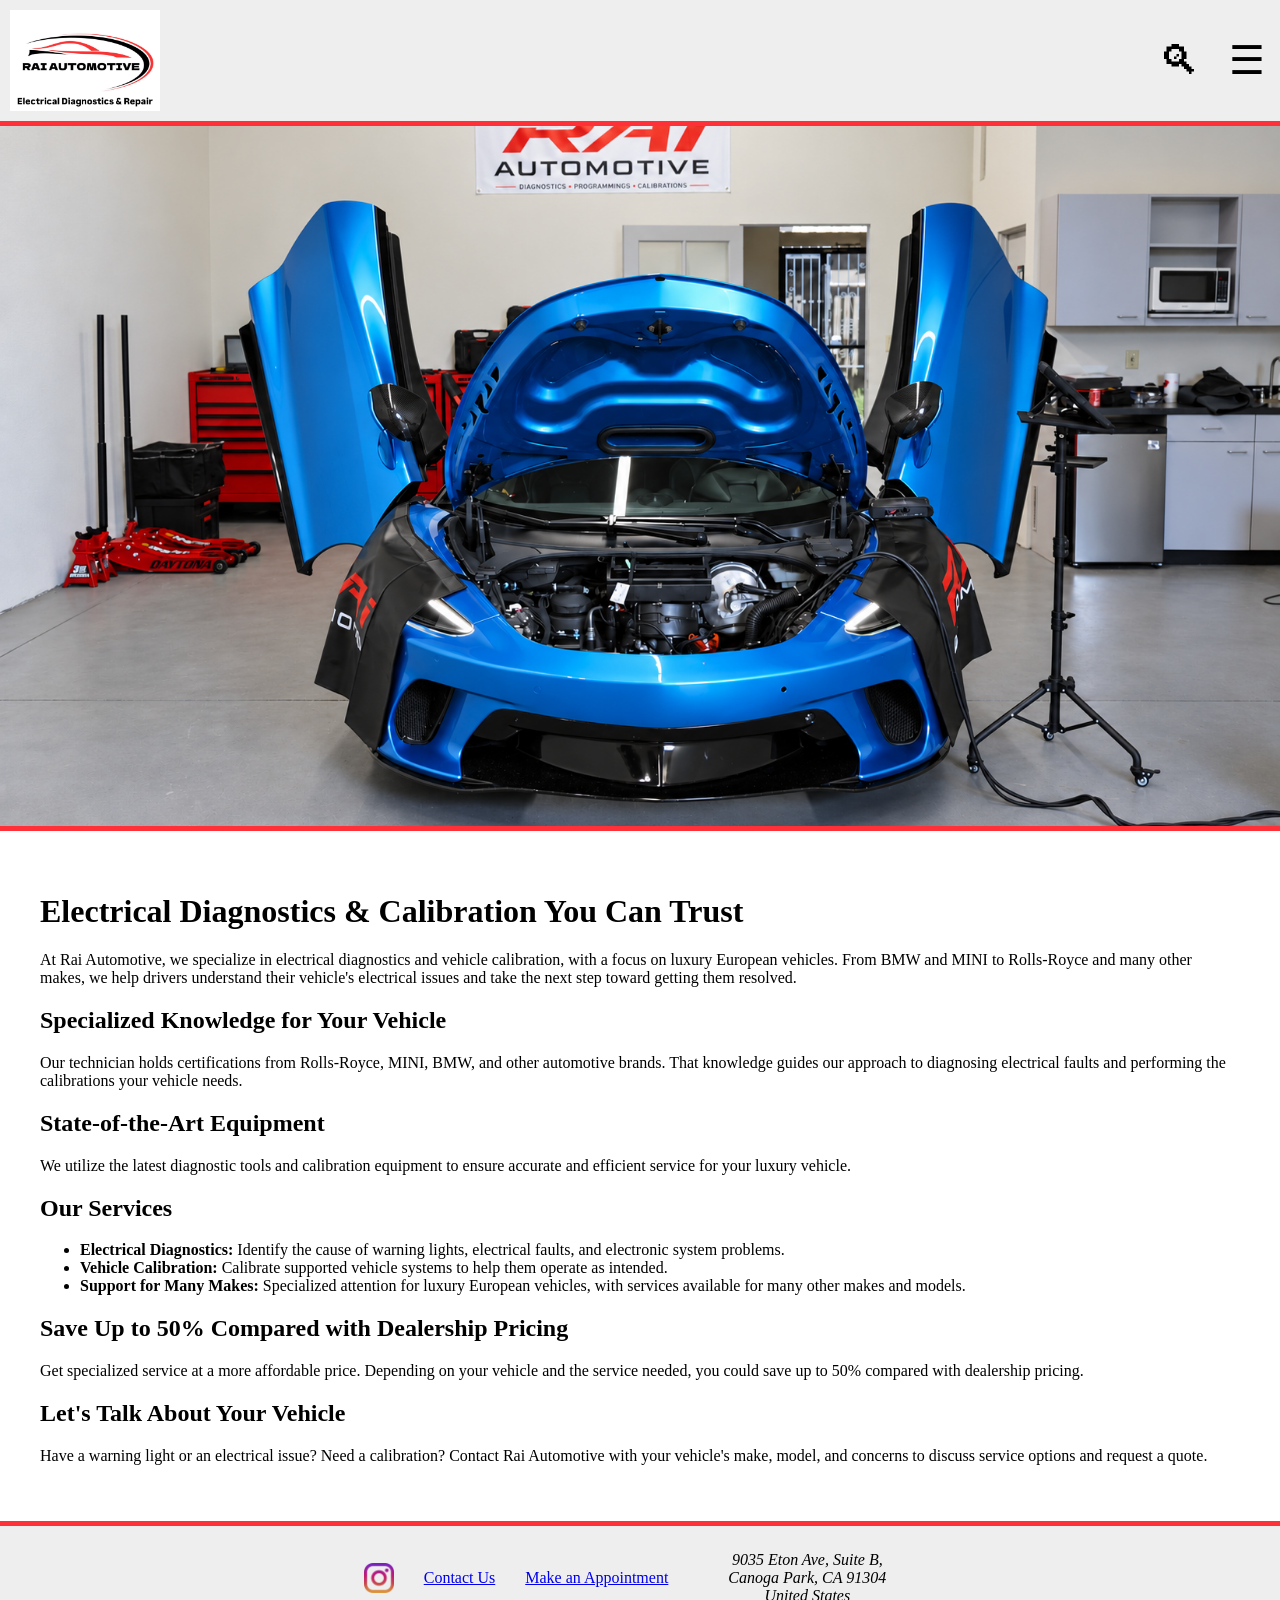
<file: index.html>
<!-- Hey everyone. My project is supposed to be a website for a car electritian shop -->
<!-- My elements are <fieldset>, <datalist>, <optgroup> and my attributes are autocomplete,  minlength, loop-->


<!DOCTYPE html>
    <html lang="en">
        <head>
            <meta charset="utf-8">
            <meta name="viewport" content="width=device-width, initial-scale=0.8, maximum-scale=1.2">
        <title>Rai Automotive</title>
            <link href="_css/styles.css" rel="stylesheet">
        </head>

        <body>
            <header class="site-header">
                <!-- Left side: Logo to main -->
                <a href="index.html">
                    <img
                        src="images/Rai-automotive-logo.png"
                        alt="Rai Automotive home"
                        class="logo"
                    >
                </a>

                <!-- Right side: menu and search -->
                <div class="header-tools">
                    
                    <div class="site-search">
                        <details>
                            <summary aria-label="Open search bar">🔍︎</summary>
                            <input
                                type="search"
                                id="site-search"
                                name="q"
                                placeholder="Search the website"
                            >
                        </details>
                    </div>
                    
                    <nav>
                        <!-- Create a dropdown menu for pages -->
                        <details class="page-menu">
                            <summary aria-label="Open navigation menu">☰</summary>

                            <div class="page-list">
                                <ul>
                                    <div><li><a href="index.html" title="Home">Home</a></li></div>
                                    <div><li><a href="services.html">Services</a></li></div>
                                    <div><li><a href="appointments.html" title="Make an appointment">Appointments</a></li></div>
                                    <div><li><a href="contact.html" title="Contact Rai Automotive">Contact</a></li></div>
                                </ul>
                            </div>
                        </details>
                    </nav>

                </div>

            </header>

            <div class="hero">
                <img
                    src="images/Mclaren.jpg"
                    alt="McLaren being serviced at Rai Automotive"
                >
            </div>

            <main>
                <h1>Electrical Diagnostics &amp; Calibration You Can Trust</h1>
                <p>At Rai Automotive, we specialize in electrical diagnostics and vehicle calibration, with a focus on luxury European vehicles. From BMW and MINI to Rolls-Royce and many other makes, we help drivers understand their vehicle&apos;s electrical issues and take the next step toward getting them resolved.</p>
                <h2>Specialized Knowledge for Your Vehicle</h2>
                <p>Our technician holds certifications from Rolls-Royce, MINI, BMW, and other automotive brands. That knowledge guides our approach to diagnosing electrical faults and performing the calibrations your vehicle needs.</p>
                <h2>State-of-the-Art Equipment</h2>
                <p>We utilize the latest diagnostic tools and calibration equipment to ensure accurate and efficient service for your luxury vehicle.</p>
                <h2>Our Services</h2>
                <ul>
                    <li><b>Electrical Diagnostics:</b> Identify the cause of warning lights, electrical faults, and electronic system problems.</li>
                    <li><b>Vehicle Calibration:</b> Calibrate supported vehicle systems to help them operate as intended.</li>
                    <li><b>Support for Many Makes:</b> Specialized attention for luxury European vehicles, with services available for many other makes and models.</li>
                </ul>
                <h2>Save <strong>Up to 50%</strong> Compared with Dealership Pricing</h2>
                <p>Get specialized service at a more affordable price. Depending on your vehicle and the service needed, you could save up to 50% compared with dealership pricing.</p>
                <h2>Let&apos;s Talk About Your Vehicle</h2>
                <p>Have a warning light or an electrical issue? Need a calibration? Contact Rai Automotive with your vehicle&apos;s make, model, and concerns to discuss service options and request a quote.</p>
            </main>
            <footer class="site-footer">
                <p><a href="https://www.instagram.com/rai.automotive/" title="Rai Automotive on Instagram" target="_blank"><img src="images/insta.png" alt="Instagram"></a></p>
                <p class="footer-link"><a href="contact.html" title="Contact Rai Automotive">Contact Us</a></p>
                <p class="footer-link"><a href="appointments.html" title="Make an appointment">Make an Appointment</a></p>
                <p><address>9035 Eton Ave, Suite B,<br> Canoga Park, CA 91304 <br> United States</address></p>
            </footer>
        </body>
        


    </html>
</file>
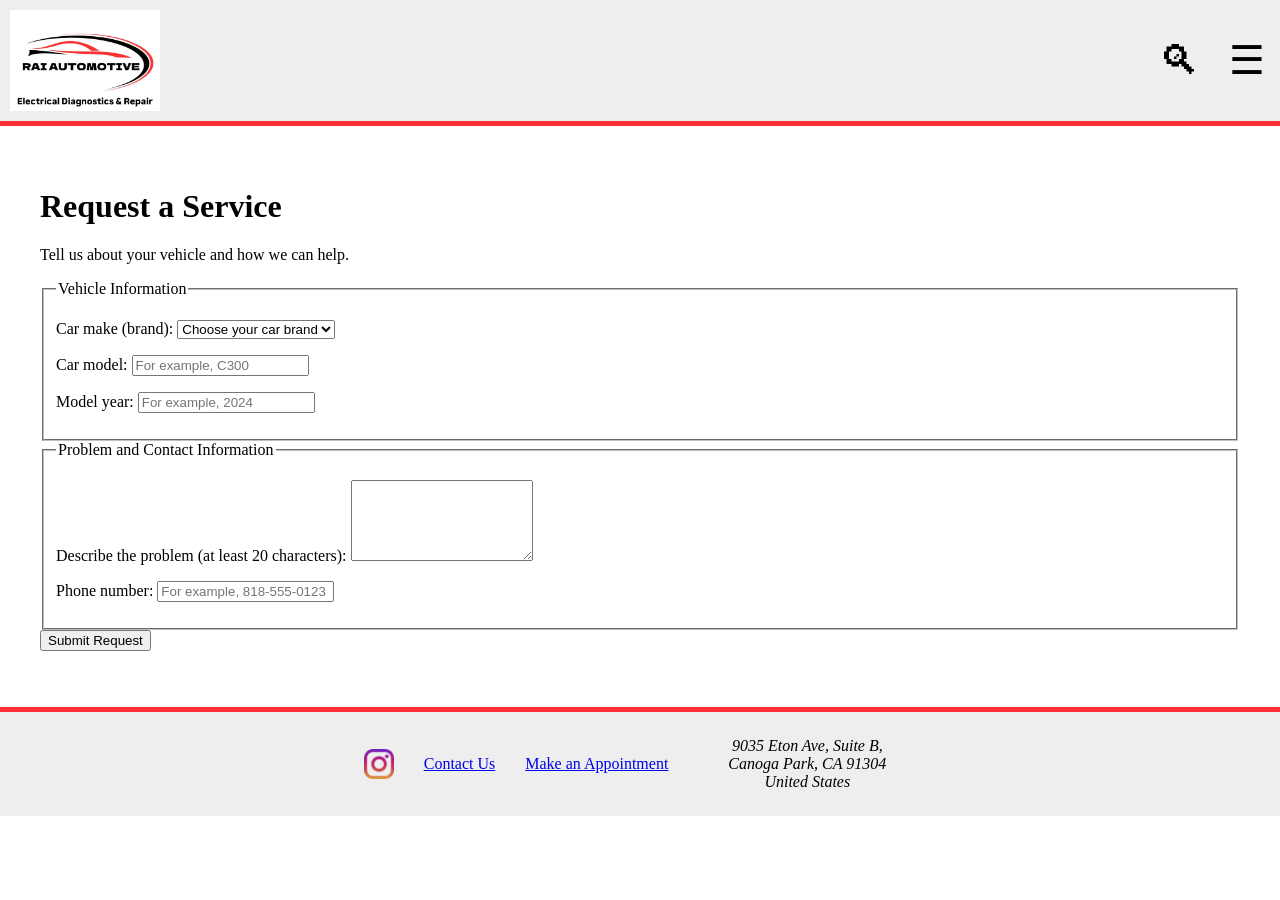
<file: appointments.html>
<!-- Hey everyone. My project is supposed to be a website for a car electritian shop -->
<!-- My elements are <fieldset>, <datalist>, <optgroup> and my attributes are autocomplete,  minlength, loop-->


<!DOCTYPE html>
    <html lang="en">
        <head>
            <meta charset="utf-8">
            <meta name="viewport" content="width=device-width, initial-scale=0.8, maximum-scale=1.2">
        <title>Make an Appointment</title>
            <link href="_css/styles.css" rel="stylesheet">
        </head>

        <body>
            <header class="site-header">
                <!-- Left side: Logo to main -->
                <a href="index.html">
                    <img
                        src="images/Rai-automotive-logo.png"
                        alt="Rai Automotive home"
                        class="logo"
                    >
                </a>

                <!-- Right side: menu and search -->
                <div class="header-tools">
                    
                    <div class="site-search">
                        <details>
                            <summary aria-label="Open search bar">🔍︎</summary>
                            <input
                                type="search"
                                id="site-search"
                                name="q"
                                placeholder="Search the website"
                            >
                        </details>
                    </div>
                    
                    <nav>
                        <!-- Create a dropdown menu for pages -->
                        <details class="page-menu">
                            <summary aria-label="Open navigation menu">☰</summary>

                            <div class="page-list">
                                <ul>
                                    <div><li><a href="index.html" title="Home">Home</a></li></div>
                                    <div><li><a href="services.html">Services</a></li></div>
                                    <div><li><a href="appointments.html" title="Make an appointment">Appointments</a></li></div>
                                    <div><li><a href="contact.html" title="Contact Rai Automotive">Contact</a></li></div>
                                </ul>
                            </div>
                        </details>
                    </nav>

                </div>

            </header>

            <main>
                <h1>Request a Service</h1>

                <p>Tell us about your vehicle and how we can help.</p>

                <form id="service-form">

                    <!-- MY ELEMENT: fieldset groups related form fields together. -->
                    <fieldset>
                        <legend>Vehicle Information</legend>

                        <p>
                            <label for="make">Car make (brand):</label>

                            <select id="make" name="make" required>
                                <option value="">Choose your car brand</option>

                                <!-- MY ELEMENT: optgroup organizes dropdown options under a heading given by its label attribute. -->
                                <optgroup label="European Brands">
                                    <option>BMW</option>
                                    <option>Mercedes-Benz</option>
                                    <option>MINI</option>
                                    <option>Rolls-Royce</option>
                                    <option>Audi</option>
                                    <option>Porsche</option>
                                </optgroup>

                                <optgroup label="Other Brands">
                                    <option>Toyota</option>
                                    <option>Honda</option>
                                    <option>Kia</option>
                                    <option>Ford</option>
                                    <option>Other</option>
                                </optgroup>
                            </select>
                        </p>

                        <p>
                            <label for="model">Car model:</label>

                            <input
                                type="text"
                                id="model"
                                name="model"
                                list="model-suggestions"
                                placeholder="For example, C300"
                                required
                            >

                            <!-- MY ELEMENT: datalist provides suggestions for the connected input. Customers can also type another model. This feature is not Baseline because it is limited in availability and does not work on firefox -->
                            <datalist id="model-suggestions">
                                <option value="C 300">
                                <option value="330i">
                                <option value="Cooper">
                                <option value="Ghost">
                            </datalist>
                        </p>

                        <p>
                            <label for="year">Model year:</label>

                            <input
                                type="number"
                                id="year"
                                name="year"
                                min="1980"
                                step="1"
                                placeholder="For example, 2024"
                                required
                            >
                        </p>
                    </fieldset>

                    <fieldset>
                        <legend>Problem and Contact Information</legend>

                        <p>
                            <label for="problem">
                                Describe the problem (at least 20 characters):
                            </label>

                            <!-- MY ATTRIBUTE: minlength requires at least 20 characters. required also prevents the field from being left empty. -->
                            <textarea
                                id="problem"
                                name="problem"
                                rows="5"
                                minlength="20"
                                required
                            ></textarea>
                        </p>

                        <p>
                            <label for="phone">Phone number:</label>

                            <!-- MY ATTRIBUTE: autocomplete="tel" lets the browser offer a saved phone number for this field. -->
                            <input
                                type="tel"
                                id="phone"
                                name="phone"
                                autocomplete="tel"
                                placeholder="For example, 818-555-0123"
                                required
                            >
                        </p>
                    </fieldset>

                    <button type="submit">Submit Request</button>
                </form>

                <p id="confirmation" role="status"></p>
            </main>
            <footer class="site-footer">
                <p><a href="https://www.instagram.com/rai.automotive/" title="Rai Automotive on Instagram" target="_blank"><img src="images/insta.png" alt="Instagram"></a></p>
                <p class="footer-link"><a href="contact.html" title="Contact Rai Automotive">Contact Us</a></p>
                <p class="footer-link"><a href="appointments.html" title="Make an appointment">Make an Appointment</a></p>
                <p><address>9035 Eton Ave, Suite B,<br> Canoga Park, CA 91304 <br> United States</address></p>
            </footer>
        </body>
        


    </html>
</file>
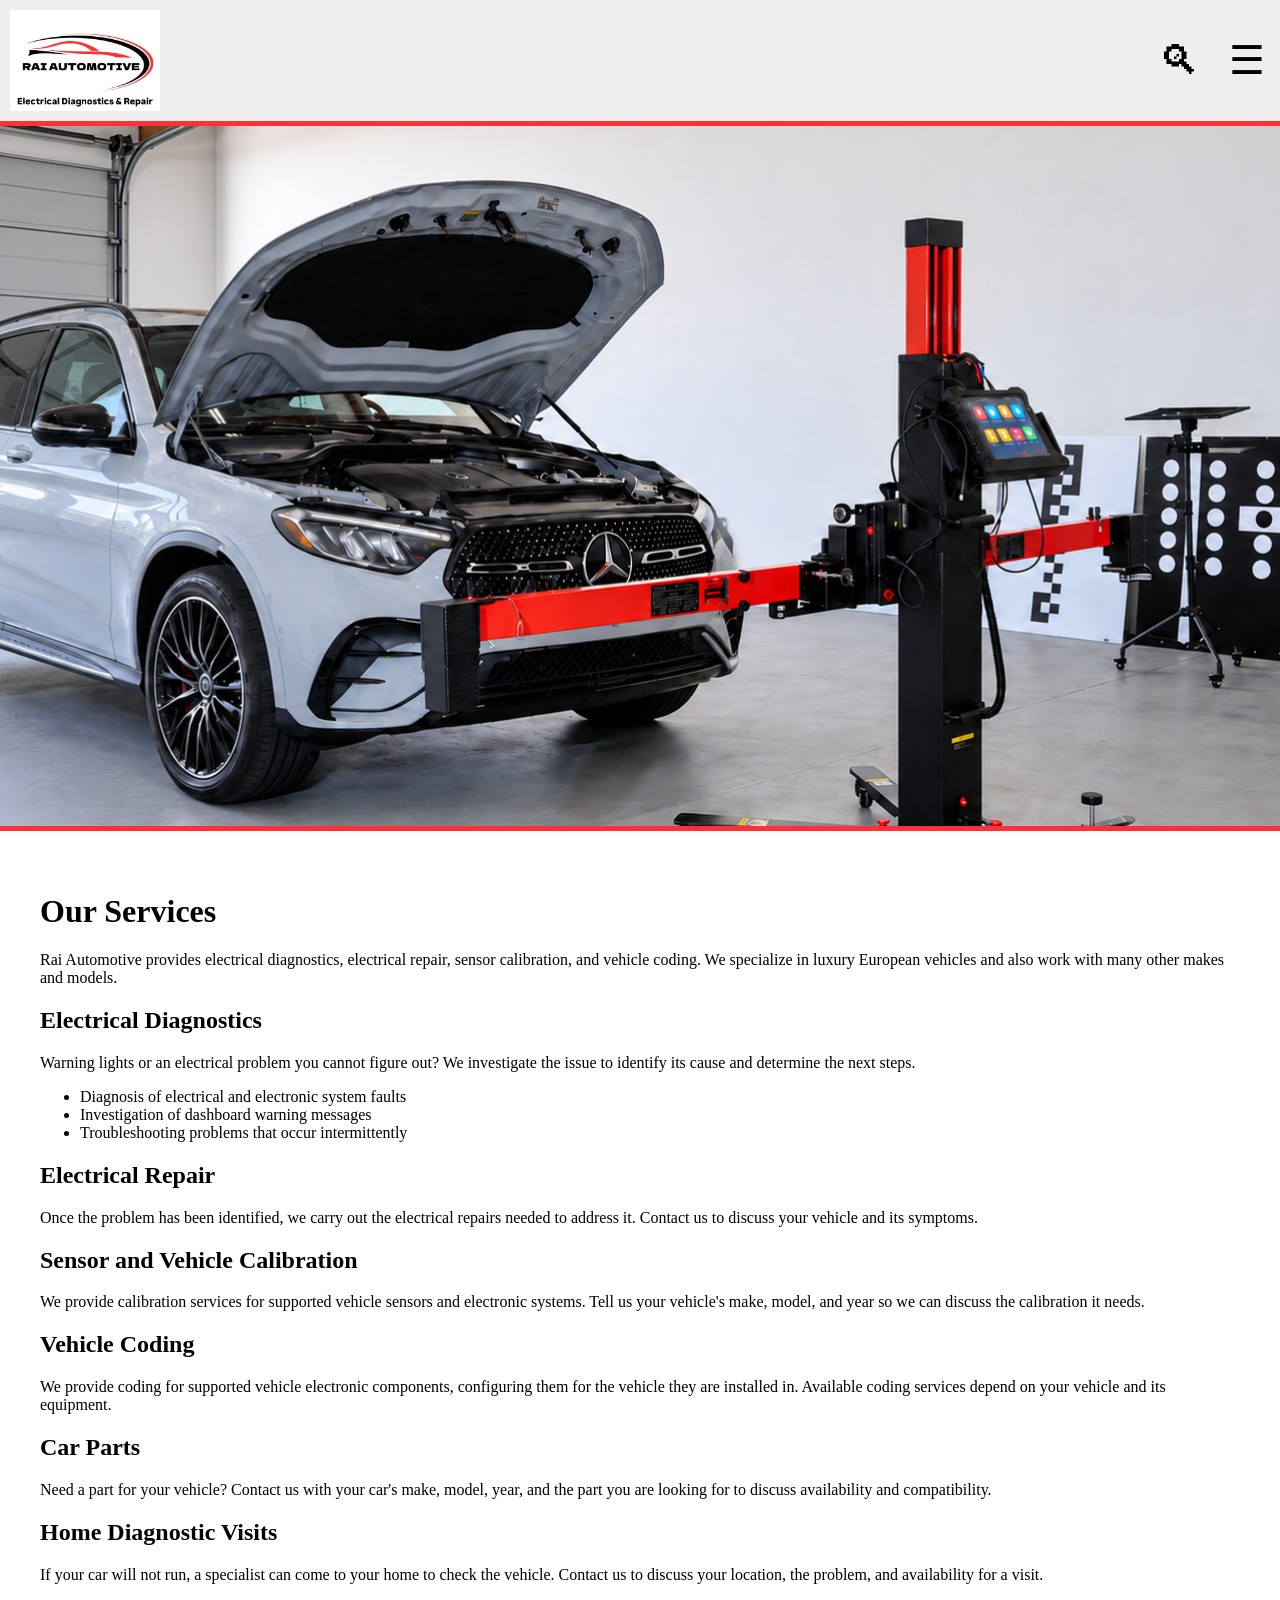
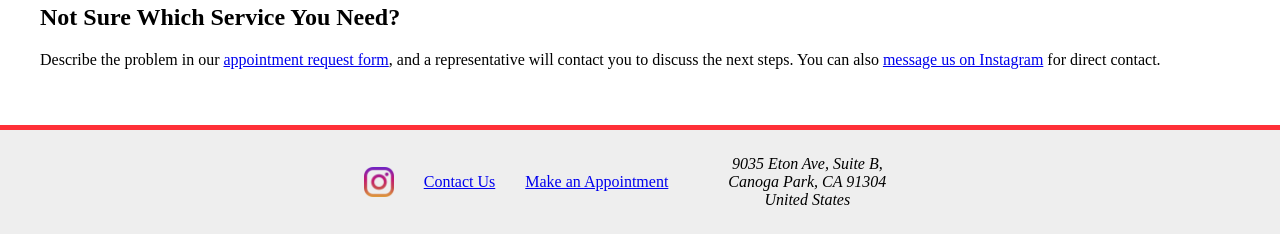
<file: services.html>
<!-- Hey everyone. My project is supposed to be a website for a car electritian shop -->
<!-- My elements are <fieldset>, <datalist>, <optgroup> and my attributes are autocomplete,  minlength, loop-->


<!DOCTYPE html>
    <html lang="en">
        <head>
            <meta charset="utf-8">
            <meta name="viewport" content="width=device-width, initial-scale=0.8, maximum-scale=1.2">
        <title>Our Services</title>
            <link href="_css/styles.css" rel="stylesheet">
        </head>

        <body>
            <header class="site-header">
                <!-- Left side: Logo to main -->
                <a href="index.html">
                    <img
                        src="images/Rai-automotive-logo.png"
                        alt="Rai Automotive home"
                        class="logo"
                    >
                </a>

                <!-- Right side: menu and search -->
                <div class="header-tools">
                    
                    <div class="site-search">
                        <details>
                            <summary aria-label="Open search bar">🔍︎</summary>
                            <input
                                type="search"
                                id="site-search"
                                name="q"
                                placeholder="Search the website"
                            >
                        </details>
                    </div>
                    
                    <nav>
                        <!-- Create a dropdown menu for pages -->
                        <details class="page-menu">
                            <summary aria-label="Open navigation menu">☰</summary>

                            <div class="page-list">
                                <ul>
                                    <div><li><a href="index.html" title="Home">Home</a></li></div>
                                    <div><li><a href="services.html">Services</a></li></div>
                                    <div><li><a href="appointments.html" title="Make an appointment">Appointments</a></li></div>
                                    <div><li><a href="contact.html" title="Contact Rai Automotive">Contact</a></li></div>
                                </ul>
                            </div>
                        </details>
                    </nav>

                </div>

            </header>

            <div class="hero">
                <img
                    src="images/Mercedes.png"
                    alt="Mercedes being serviced at Rai Automotive"
                >
            </div>

            <main>
                <h1>Our Services</h1>

                <p>
                    Rai Automotive provides electrical diagnostics, electrical repair,
                    sensor calibration, and vehicle coding. We specialize in luxury
                    European vehicles and also work with many other makes and models.
                </p>

                <section>
                    <h2>Electrical Diagnostics</h2>

                    <p>
                        Warning lights or an electrical problem you cannot figure out?
                        We investigate the issue to identify its cause and determine
                        the next steps.
                    </p>

                    <ul>
                        <li>Diagnosis of electrical and electronic system faults</li>
                        <li>Investigation of dashboard warning messages</li>
                        <li>Troubleshooting problems that occur intermittently</li>
                    </ul>
                </section>

                <section>
                    <h2>Electrical Repair</h2>

                    <p>
                        Once the problem has been identified, we carry out the
                        electrical repairs needed to address it.
                        Contact us to discuss your vehicle and its symptoms.
                    </p>
                </section>

                <section>
                    <h2>Sensor and Vehicle Calibration</h2>

                    <p>
                        We provide calibration services for supported vehicle sensors
                        and electronic systems. Tell us your vehicle's make, model,
                        and year so we can discuss the calibration it needs.
                    </p>
                </section>

                <section>
                    <h2>Vehicle Coding</h2>

                    <p>
                        We provide coding for supported vehicle electronic components,
                        configuring them for the vehicle they are installed in.
                        Available coding services depend on your vehicle and its equipment.
                    </p>
                </section>

                <section>
                    <h2>Car Parts</h2>

                    <p>
                        Need a part for your vehicle? Contact us with your car's
                        make, model, year, and the part you are looking for
                        to discuss availability and compatibility.
                    </p>
                </section>

                <section>
                    <h2>Home Diagnostic Visits</h2>

                    <p>
                        If your car will not run, a specialist can come to your home
                        to check the vehicle. Contact us to discuss your location,
                        the problem, and availability for a visit.
                    </p>
                </section>

                <section>
                    <h2>Not Sure Which Service You Need?</h2>

                    <p>
                        Describe the problem in our
                        <a href="appointments.html">appointment request form</a>,
                        and a representative will contact you to discuss the next steps.
                        You can also
                        <a
                            href="https://www.instagram.com/rai.automotive/"
                            target="_blank"
                            rel="noopener"
                        >message us on Instagram</a>
                        for direct contact.
                    </p>
                </section>
            </main>

            <footer class="site-footer">
                <p><a href="https://www.instagram.com/rai.automotive/" title="Rai Automotive on Instagram" target="_blank"><img src="images/insta.png" alt="Instagram"></a></p>
                <p class="footer-link"><a href="contact.html" title="Contact Rai Automotive">Contact Us</a></p>
                <p class="footer-link"><a href="appointments.html" title="Make an appointment">Make an Appointment</a></p>
                <p><address>9035 Eton Ave, Suite B,<br> Canoga Park, CA 91304 <br> United States</address></p>
            </footer>
        </body>
        


    </html>
</file>
<file: _css/styles.css>
body {
  margin: 0;
}

.site-header {
  padding: 10px 10px;
  display: flex;
  align-items: center;
  gap: 20px;
  background-color: #eeeeee;
  border-bottom: 5px solid #ff3038;
  justify-content: space-between;
}

.header-tools {
  display: flex;
  align-items: center;
  flex-wrap: wrap;
  gap: 25px;
}

.logo {
  width: 150px;
  height: auto;
  display: block;
}

.page-menu {
  display: flex;
  justify-content: flex-end;
  align-items: center;
  margin-left: auto;
  cursor: pointer;
  padding: 5px;
  position: relative;
}

.page-menu summary {
  list-style: none;
  font-size: 40px;
  cursor: pointer;
}

.page-menu summary:hover {
  color: #ff3038;
}

/* hides the default triangle but for safari */
.page-menu summary::-webkit-details-marker {
  display: none;
}

.page-list {
  position: absolute;
  top: 100%;
  right: 0;
  z-index: 10;
  
  list-style: none;
  margin: 0;
  padding: 5px;
  min-width: 10px;
}

.site-search {
  display: flex;
  align-items: center;
  gap: 10px;
  position: relative;
}

.site-search summary {
  list-style: none;
  font-size: 40px;
  cursor: pointer;
}

.site-search summary:hover {
  color: #ff3038;
}

/* hides the default triangle but for safari */
.site-search summary::-webkit-details-marker {
  display: none;
}

.hero {
  display: flex;
  list-style: none;
}

.hero img {
  width: 100%;
  flex-shrink: 0;
  height: 700px;
  object-fit: cover;  
  border-bottom: 5px solid #ff3038;
}

main {
  padding: 40px;
}

.site-footer {
  display: block;
  padding: 10px;
  text-align: center;
  border-top: 5px solid #ff3038;
}

.site-footer {
  display: flex;
  justify-content: center;
  align-items: center;
  gap: 30px;
  padding: 25px;
  background-color: #eeeeee;
  flex-wrap: wrap;
  border-top: 5px solid #ff3038;
}

.site-footer p {
  margin: 0;
}

footer img {
  width: 30px;
  height: auto;
  display: block;
  margin: 0 auto;
}

.footer-link {
  color: #000000;
}

video {
  width: 100%;
  height: 700px;
  object-fit: cover;
  border-bottom: 5px solid #ff3038;
}
</file>
